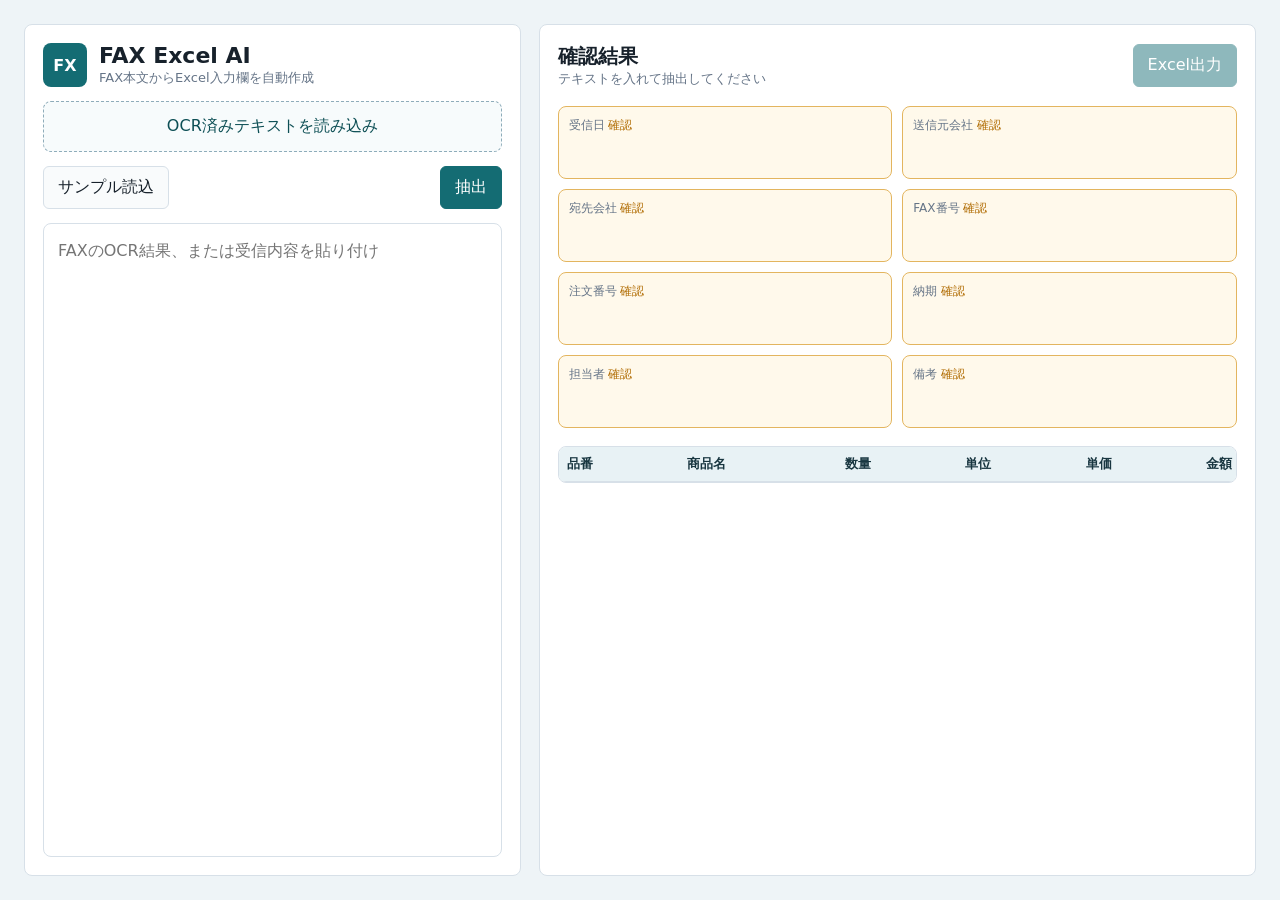
<file: fax_excel_ai_demo.html>
<!doctype html>
<html lang="ja">
  <head>
    <meta charset="utf-8" />
    <meta name="viewport" content="width=device-width, initial-scale=1" />
    <title>FAX Excel AI 試作</title>
    <style>
      :root {
        --ink: #17212b;
        --muted: #657487;
        --line: #d7e0e8;
        --page: #eef4f7;
        --panel: #fff;
        --accent: #146c73;
        --accent-dark: #0d4f55;
        --warn: #b06b00;
      }
      * { box-sizing: border-box; }
      body {
        margin: 0;
        font-family: "Yu Gothic UI", "Meiryo", system-ui, sans-serif;
        background: var(--page);
        color: var(--ink);
      }
      button, input, textarea { font: inherit; }
      .app { min-height: 100vh; padding: 24px; }
      .workspace {
        display: grid;
        grid-template-columns: minmax(320px, 0.9fr) minmax(520px, 1.3fr);
        gap: 18px;
        max-width: 1320px;
        margin: 0 auto;
      }
      .input-pane, .result-pane {
        background: var(--panel);
        border: 1px solid var(--line);
        border-radius: 8px;
        min-height: calc(100vh - 48px);
      }
      .input-pane {
        display: flex;
        flex-direction: column;
        gap: 14px;
        padding: 18px;
      }
      .brand { display: flex; align-items: center; gap: 12px; }
      .mark {
        display: grid;
        place-items: center;
        width: 44px;
        height: 44px;
        border-radius: 8px;
        background: var(--accent);
        color: white;
        font-weight: 800;
      }
      h1, h2, p { margin: 0; }
      h1 { font-size: 22px; line-height: 1.2; }
      h2 { font-size: 20px; }
      p, #status { color: var(--muted); font-size: 13px; }
      .drop-zone {
        display: block;
        border: 1px dashed #8eacba;
        border-radius: 8px;
        padding: 14px;
        text-align: center;
        color: var(--accent-dark);
        background: #f7fbfc;
        cursor: pointer;
      }
      .drop-zone input { display: none; }
      .actions, .toolbar {
        display: flex;
        align-items: center;
        justify-content: space-between;
        gap: 10px;
      }
      button {
        border: 1px solid var(--line);
        border-radius: 6px;
        background: #f9fbfc;
        color: var(--ink);
        padding: 10px 14px;
        cursor: pointer;
        min-height: 40px;
      }
      button.primary, #exportBtn {
        background: var(--accent);
        color: #fff;
        border-color: var(--accent);
      }
      button:disabled { cursor: not-allowed; opacity: 0.48; }
      textarea {
        width: 100%;
        flex: 1;
        min-height: 420px;
        resize: none;
        border: 1px solid var(--line);
        border-radius: 8px;
        padding: 14px;
        line-height: 1.6;
      }
      .result-pane { padding: 18px; overflow: auto; }
      .toolbar { margin-bottom: 18px; }
      .summary-grid {
        display: grid;
        grid-template-columns: repeat(2, minmax(220px, 1fr));
        gap: 10px;
        margin-bottom: 18px;
      }
      .field {
        border: 1px solid var(--line);
        border-radius: 8px;
        padding: 10px;
        background: #fbfdfe;
      }
      .field label {
        display: block;
        color: var(--muted);
        font-size: 12px;
        margin-bottom: 6px;
      }
      .field input {
        width: 100%;
        border: 0;
        border-bottom: 1px solid transparent;
        background: transparent;
        padding: 4px 0;
      }
      .field.low { border-color: #e3b55f; background: #fff9eb; }
      .field.low label::after { content: " 確認"; color: var(--warn); }
      .table-wrap {
        border: 1px solid var(--line);
        border-radius: 8px;
        overflow: auto;
      }
      table { width: 100%; min-width: 760px; border-collapse: collapse; }
      th, td { border-bottom: 1px solid var(--line); padding: 8px; text-align: left; }
      th { background: #e8f2f5; color: #183640; font-size: 13px; }
      td input {
        width: 100%;
        border: 1px solid transparent;
        background: transparent;
        padding: 7px 6px;
      }
      td input:focus, .field input:focus, textarea:focus {
        outline: 2px solid #9ed0d5;
        border-radius: 5px;
      }
      .download { min-height: 40px; margin-top: 14px; color: var(--accent-dark); }
      .download a { color: var(--accent-dark); font-weight: 700; }
      @media (max-width: 920px) {
        .app { padding: 12px; }
        .workspace, .summary-grid { grid-template-columns: 1fr; }
        .input-pane, .result-pane { min-height: auto; }
      }
    </style>
  </head>
  <body>
    <main class="app">
      <section class="workspace">
        <aside class="input-pane">
          <div class="brand">
            <span class="mark">FX</span>
            <div>
              <h1>FAX Excel AI</h1>
              <p>FAX本文からExcel入力欄を自動作成</p>
            </div>
          </div>
          <label class="drop-zone" for="fileInput">
            <input id="fileInput" type="file" accept=".txt,.csv,.log" />
            <span>OCR済みテキストを読み込み</span>
          </label>
          <div class="actions">
            <button id="sampleBtn" type="button">サンプル読込</button>
            <button id="extractBtn" type="button" class="primary">抽出</button>
          </div>
          <textarea id="faxText" spellcheck="false" placeholder="FAXのOCR結果、または受信内容を貼り付け"></textarea>
        </aside>
        <section class="result-pane">
          <div class="toolbar">
            <div>
              <h2>確認結果</h2>
              <p id="status">テキストを入れて抽出してください</p>
            </div>
            <button id="exportBtn" type="button" disabled>Excel出力</button>
          </div>
          <div class="summary-grid" id="headerFields"></div>
          <div class="table-wrap">
            <table>
              <thead>
                <tr>
                  <th>品番</th><th>商品名</th><th>数量</th><th>単位</th><th>単価</th><th>金額</th>
                </tr>
              </thead>
              <tbody id="itemRows"></tbody>
            </table>
          </div>
          <div class="download" id="download"></div>
        </section>
      </section>
    </main>
    <script>
      const labels = {
        received_date: "受信日",
        sender_company: "送信元会社",
        recipient_company: "宛先会社",
        fax_no: "FAX番号",
        order_no: "注文番号",
        delivery_date: "納期",
        person_in_charge: "担当者",
        notes: "備考",
      };
      const itemKeys = ["item_code", "item_name", "quantity", "unit", "unit_price", "amount"];
      const sampleText = `発注書
日付: 2026/05/29
送信元: 株式会社青葉商事
宛先: 株式会社東都製作所 御中
FAX: 03-1234-5678
注文番号: AOB-20260529-018
担当者: 佐藤
納期: 2026/06/05

品番 商品名 数量 単位 単価 金額
AB-1020 ステンレスボルト M6 120 個 35 4200
PX-7781 保護フィルム 40 枚 180 7200
KT-3300 梱包用テープ 12 箱 520 6240

備考: 午前中着でお願いします。`;
      let current = { header: {}, items: [], confidence: {}, raw_text: "" };
      const faxText = document.querySelector("#faxText");
      const headerFields = document.querySelector("#headerFields");
      const itemRows = document.querySelector("#itemRows");
      const status = document.querySelector("#status");
      const exportBtn = document.querySelector("#exportBtn");
      const download = document.querySelector("#download");

      function normalizeText(text) {
        return text.replace(/\r\n/g, "\n").replace(/\r/g, "\n").replace(/　/g, " ").replace(/㈱|（株）/g, "株式会社").replace(/[ \t]+/g, " ").trim();
      }
      function firstMatch(patterns, text) {
        for (const pattern of patterns) {
          const match = text.match(pattern);
          if (match) return match[1].trim().replace(/^[ :：]+|[ :：]+$/g, "");
        }
        return "";
      }
      function normalizeDate(value) {
        if (!value) return "";
        let match = value.match(/(\d{4})[./年-](\d{1,2})[./月-](\d{1,2})/);
        if (match) return `${match[1]}-${String(Number(match[2])).padStart(2, "0")}-${String(Number(match[3])).padStart(2, "0")}`;
        match = value.match(/(\d{1,2})[./月-](\d{1,2})/);
        if (match) return `${new Date().getFullYear()}-${String(Number(match[1])).padStart(2, "0")}-${String(Number(match[2])).padStart(2, "0")}`;
        return value;
      }
      function toNumber(value) {
        const cleaned = String(value || "").replace(/[^0-9.-]/g, "");
        if (!cleaned || cleaned === "-") return "";
        const number = Number(cleaned);
        return Number.isFinite(number) ? number : "";
      }
      function parseItems(text) {
        const items = [];
        const pattern = /^([A-Z0-9][A-Z0-9-]{2,})\s+(.+?)\s+(\d+(?:\.\d+)?)\s*(個|枚|箱|本|台|kg|式|m|ｍ)?\s+([\d,]+)?\s+([\d,]+)?$/i;
        for (const rawLine of text.split("\n")) {
          const line = rawLine.trim();
          if (!line || (/品番|商品名|数量|単価|金額/.test(line) && line.length < 18)) continue;
          const match = line.match(pattern);
          if (!match) continue;
          const quantity = toNumber(match[3]);
          const unitPrice = toNumber(match[5]);
          let amount = toNumber(match[6]);
          if (amount === "" && quantity !== "" && unitPrice !== "") amount = quantity * unitPrice;
          items.push({
            item_code: match[1],
            item_name: match[2].replace(/[ -:：]+$/g, ""),
            quantity,
            unit: match[4] || "個",
            unit_price: unitPrice,
            amount,
          });
        }
        return items.length ? items : [{ item_code: "", item_name: "", quantity: "", unit: "", unit_price: "", amount: "" }];
      }
      function extractFax(text) {
        text = normalizeText(text);
        const header = {
          received_date: normalizeDate(firstMatch([/(?:受信日|日付|発注日)[:： ]*([0-9./年月日-]+)/i], text)),
          sender_company: firstMatch([/(?:送信元|差出人|From|発注元)[:： ]*(.+)/i, /(.+?(?:株式会社|有限会社|合同会社|商事|工業|産業|物流|食品))\s*(?:御中|様)?$/im], text),
          recipient_company: firstMatch([/(?:宛先|To|納入先)[:： ]*(.+)/i], text),
          fax_no: firstMatch([/(?:FAX|Fax|ファックス)[:： ]*([0-9\-() ]{8,})/i], text),
          order_no: firstMatch([/(?:注文番号|発注番号|注文No\.?|Order No\.?)[:： ]*([A-Z0-9-]+)/i], text),
          delivery_date: normalizeDate(firstMatch([/(?:納期|希望納期|納入日)[:： ]*([0-9./年月日-]+)/i], text)),
          person_in_charge: firstMatch([/(?:担当者|担当)[:： ]*(.+)/i], text),
          notes: firstMatch([/(?:備考|摘要|連絡事項)[:： ]*(.+)/i], text),
        };
        const confidence = Object.fromEntries(Object.entries(header).map(([key, value]) => [key, value ? 0.92 : 0.35]));
        return { header, items: parseItems(text), confidence, raw_text: text };
      }
      function setStatus(text) { status.textContent = text; }
      function renderHeader() {
        headerFields.innerHTML = "";
        for (const [key, label] of Object.entries(labels)) {
          const wrapper = document.createElement("div");
          wrapper.className = `field ${(current.confidence[key] || 0) < 0.7 ? "low" : ""}`;
          const fieldLabel = document.createElement("label");
          fieldLabel.textContent = label;
          const input = document.createElement("input");
          input.value = current.header[key] || "";
          input.addEventListener("input", () => { current.header[key] = input.value; });
          wrapper.append(fieldLabel, input);
          headerFields.append(wrapper);
        }
      }
      function renderItems() {
        itemRows.innerHTML = "";
        current.items.forEach((item, index) => {
          const row = document.createElement("tr");
          itemKeys.forEach((key) => {
            const cell = document.createElement("td");
            const input = document.createElement("input");
            input.value = item[key] ?? "";
            input.inputMode = ["quantity", "unit_price", "amount"].includes(key) ? "decimal" : "text";
            input.addEventListener("input", () => { current.items[index][key] = input.value; });
            cell.append(input);
            row.append(cell);
          });
          itemRows.append(row);
        });
      }
      function extract() {
        const text = faxText.value.trim();
        if (!text) {
          setStatus("FAX本文を入力してください");
          return;
        }
        current = extractFax(text);
        renderHeader();
        renderItems();
        download.innerHTML = "";
        exportBtn.disabled = false;
        setStatus("確認して、必要なら修正できます");
      }
      function escapeHtml(value) {
        return String(value ?? "").replace(/[&<>"']/g, (char) => ({ "&": "&amp;", "<": "&lt;", ">": "&gt;", '"': "&quot;", "'": "&#39;" }[char]));
      }
      function exportExcel() {
        const headerRows = Object.entries(labels).map(([key, label]) => `<tr><th>${label}</th><td>${escapeHtml(current.header[key])}</td></tr>`).join("");
        const itemRowsHtml = current.items.map((item) => `<tr>${itemKeys.map((key) => `<td>${escapeHtml(item[key])}</td>`).join("")}</tr>`).join("");
        const total = current.items.reduce((sum, item) => sum + (Number(String(item.amount).replace(/,/g, "")) || 0), 0);
        const html = `<html><head><meta charset="utf-8"></head><body>
          <table border="1">
            <tr><th colspan="6" style="background:#1f4e79;color:#fff;font-size:16pt;">FAX自動入力 結果</th></tr>
            ${headerRows}
            <tr></tr>
            <tr><th>品番</th><th>商品名</th><th>数量</th><th>単位</th><th>単価</th><th>金額</th></tr>
            ${itemRowsHtml}
            <tr><td colspan="5">合計</td><td>${total}</td></tr>
          </table>
          <br>
          <table border="1"><tr><th>FAX原文</th></tr><tr><td><pre>${escapeHtml(current.raw_text)}</pre></td></tr></table>
        </body></html>`;
        const blob = new Blob([html], { type: "application/vnd.ms-excel;charset=utf-8" });
        const url = URL.createObjectURL(blob);
        const link = document.createElement("a");
        link.href = url;
        link.download = `fax_excel_${new Date().toISOString().slice(0, 19).replace(/[-:T]/g, "")}.xls`;
        link.click();
        setTimeout(() => URL.revokeObjectURL(url), 1000);
        download.textContent = "Excelで開けるファイルを作成しました";
        setStatus("Excel出力が完了しました");
      }
      document.querySelector("#sampleBtn").addEventListener("click", () => {
        faxText.value = sampleText;
        setStatus("サンプルを読み込みました");
      });
      document.querySelector("#extractBtn").addEventListener("click", extract);
      exportBtn.addEventListener("click", exportExcel);
      document.querySelector("#fileInput").addEventListener("change", async (event) => {
        const [file] = event.target.files;
        if (!file) return;
        faxText.value = await file.text();
        setStatus(`${file.name} を読み込みました`);
      });
      renderHeader();
      renderItems();
    </script>
  </body>
</html>
</file>
